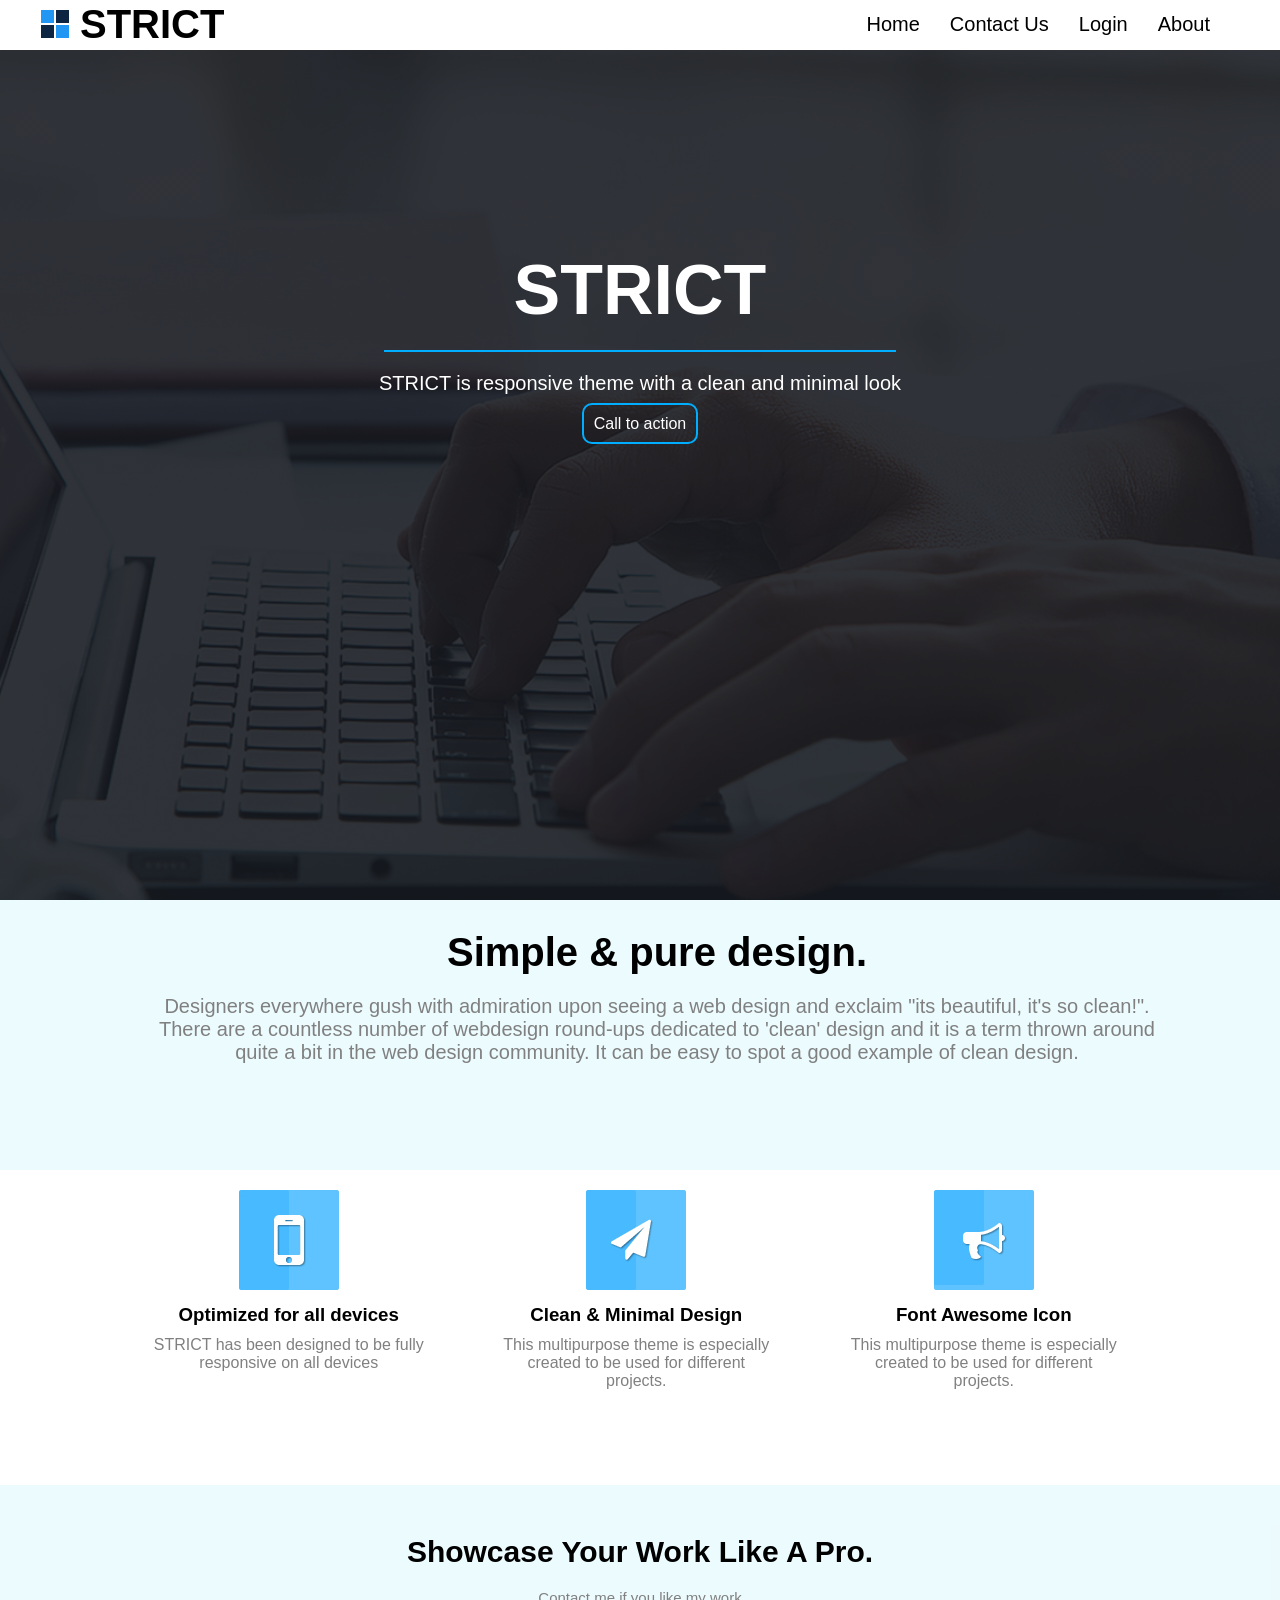
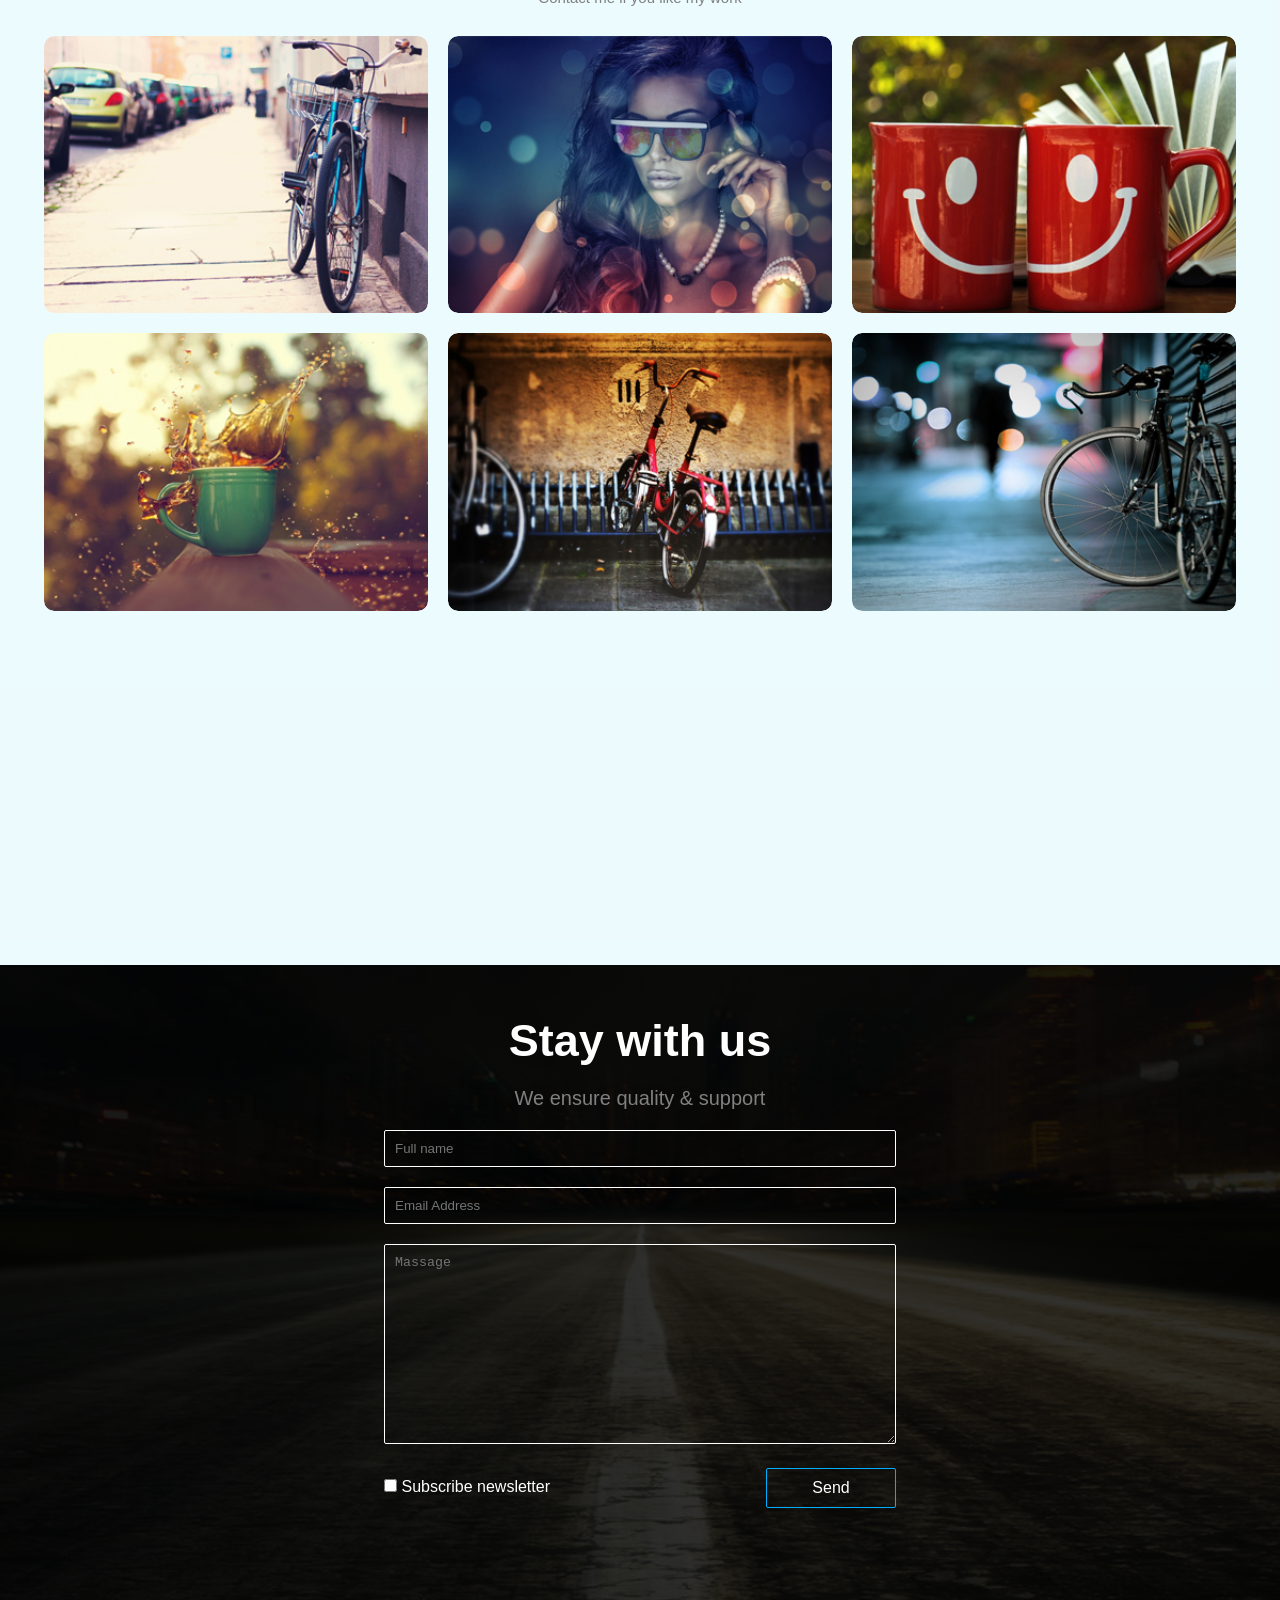
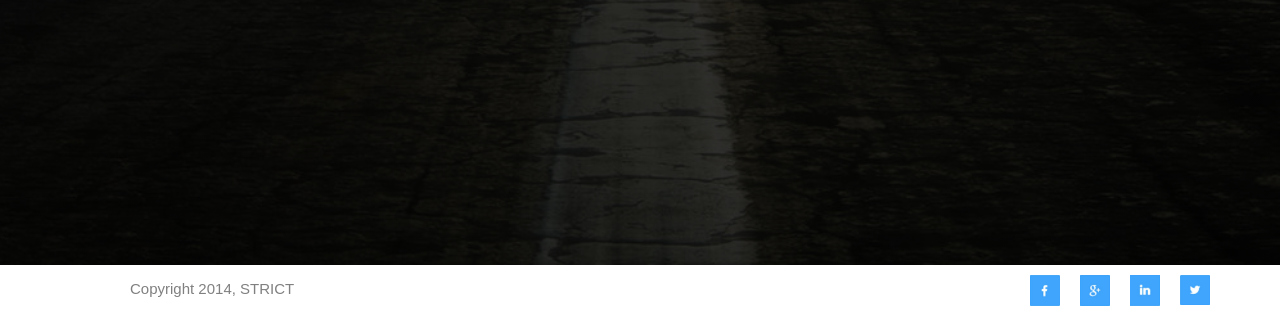
<file: index.html>
<!DOCTYPE html>
<html lang="en">
  <head>
    <meta charset="UTF-8" />
    <meta name="viewport" content="width=device-width, initial-scale=1.0" />
    <title>Strict</title>
    <link rel="stylesheet" href="style.css" />
  </head>
  <body>
    <div class="header">
      <div class="nav">
        <div class="logo">
          <div class="logo">
            <div class="square light"></div>
            <div class="square dark"></div>
            <div class="square dark"></div>
            <div class="square light"></div>
          </div>
          <span>STRICT</span>
        </div>
        <div class="list">
          <ul>
            <li><a href="#">home</a></li>
            <li><a href="#">contact us</a></li>
            <li><a href="#">login</a></li>
            <li><a href="#">about</a></li>
          </ul>
        </div>
        <div style="clear: both"></div>
      </div>
      <div class="banner">
        <h1>STRICT</h1>
        <hr />
        <p>STRICT is responsive theme with a clean and minimal look</p>
        <a href="#">Call to action</a>
      </div>
    </div>
    <div class="design">
      <div style="width: 80%">
        <h2>Simple & pure design.</h2>
        <p>
          Designers everywhere gush with admiration upon seeing a web design and
          exclaim "its beautiful, it's so clean!". There are a countless number
          of webdesign round-ups dedicated to 'clean' design and it is a term
          thrown around quite a bit in the web design community. It can be easy
          to spot a good example of clean design.
        </p>
      </div>
    </div>
    <div class="features">
      <div class="icons">
        <div class="icon">
          <img src="Images/icon1.jpg.png" alt="icon1" />
          <h3>Optimized for all devices</h3>
          <p>STRICT has been designed to be fully responsive on all devices</p>
        </div>
        <div class="icon">
          <img src="Images/icon2.jpg.png" alt="icon2" />
          <h3>Clean & Minimal Design</h3>
          <p>
            This multipurpose theme is especially created to be used for
            different projects.
          </p>
        </div>
        <div class="icon">
          <img src="Images/icon3.jpg.png" alt="icon3" />
          <h3>Font Awesome Icon</h3>
          <p>
            This multipurpose theme is especially created to be used for
            different projects.
          </p>
        </div>
        <div style="clear: both"></div>
      </div>
    </div>
    <div class="showcase">
      <h4>Showcase your work like a pro.</h4>
      <p>Contact me if you like my work</p>
      <div class="images">
        <div class="image-container">
          <img src="Images/image1.jpg.png" alt="image1" />
          <div class="overlay"></div>
        </div>
        <div class="image-container">
          <img src="Images/image2.jpg.png" alt="image2" />
          <div class="overlay"></div>
        </div>
        <div class="image-container">
          <img src="Images/image3.jpg.png" alt="image3" />
          <div class="overlay"></div>
        </div>
        <div class="image-container">
          <img src="Images/image4.jpg.png" alt="image4" />
          <div class="overlay"></div>
        </div>
        <div class="image-container">
          <img src="Images/image5.jpg.png" alt="image5" />
          <div class="overlay"></div>
        </div>
        <div class="image-container">
          <img src="Images/image6.jpg.png" alt="image6" />
          <div class="overlay"></div>
        </div>
      </div>
    </div>
    <div class="contact">
      <h5>Stay with us</h5>
      <p>We ensure quality & support</p>
      <div class="form">
        <input
          class="input"
          type="text"
          required
          placeholder="Full name"
          style="padding: 10px"
        />
        <br />
        <input
          class="input"
          type="email"
          required
          placeholder="Email Address"
          style="padding: 10px"
        />
        <br />
        <textarea
          class="input"
          name="massage"
          id="massage"
          placeholder="Massage"
          style="padding: 10px"
        ></textarea>
        <br />
        <div class="checkbox">
          <input type="checkbox" id="Subscribe newsletter" />
          <label for="Subscribe newsletter">Subscribe newsletter</label>
        </div>
        <a href="#">Send</a>
      </div>
    </div>
    <div class="footer">
      <span>Copyright 2014, STRICT</span>
      <div class="iicons">
        <a href="https://www.facebook.com/"
          ><img src="Images/Facebook.jpg" alt="facebook"
        /></a>
        <a href="https://mail.google.com/"
          ><img src="Images/Gmail.jpg" alt="gmail"
        /></a>
        <a href="https://www.linkedin.com/"
          ><img src="Images/linked-in.jpg" alt="linked-in"
        /></a>
        <a href="https://x.com/"
          ><img src="Images/Twitter.jpg" alt="twitter"
        /></a>
      </div>
    </div>
  </body>
</html>
</file>
<file: style.css>
* {
  margin: 0;
  padding: 0;
  box-sizing: border-box;
}
html {
  scroll-behavior: smooth;
}
body {
  font-family: "Quicksand", sans-serif;
}
a {
  text-decoration: none;
  color: white;
  transition: all 0.5s ease-out;
}
.header {
  background: linear-gradient(rgba(0, 0, 0, 0.6), rgba(0, 0, 0, 0.6)),
    url(Images/headerbg.png);
  background-position: center;
  background-size: cover;
  height: 100vh;
  position: relative;
}
.nav {
  position: relative;
  height: 50px;
  background-color: white;
  padding: 3px 40px 0 40px;
}
.logo {
  margin-top: 3px;
  float: left;
  width: 30px;
  height: 30px;
}
.square {
  width: 13px;
  height: 13px;
  float: left;
  margin: 1px;
}
.light {
  background-color: #2196f3;
}
.dark {
  background-color: #0d2540;
}
.logo span {
  position: absolute;
  left: 80px;
  top: 2px;
  font-size: 40px;
  font-weight: bolder;
}
.nav ul {
  float: right;
  list-style-type: none;
}
.nav ul li {
  float: left;
  margin: 10px 30px 0 0;
}
.nav ul li a {
  text-transform: capitalize;
  font-size: 20px;
  color: black;
}
.nav ul li a:hover {
  border: 1px transparent solid;
  padding: 10px;
  border-radius: 10px;
  background-color: blue;
  color: black;
}
.banner {
  margin: auto;
  margin-top: 200px;
  text-align: center;
}
.banner h1 {
  font-size: 70px;
  margin-bottom: 20px;
  font-weight: bolder;
  color: white;
}
.banner hr {
  border: 0;
  width: 40%;
  height: 2px;
  background-color: rgb(0, 174, 255);
  margin: auto;
  margin-bottom: 20px;
}
.banner p {
  color: white;
  font-size: 20px;
  margin-bottom: 20px;
}
.banner a {
  border: 2px solid rgb(0, 174, 255);
  border-radius: 10px;
  padding: 10px;
}
.banner a:hover {
  border: 1px transparent solid;
  padding: 10px;
  border-radius: 10px;
  background-color: blue;
  color: black;
  transition: background-color 0.5s ease-out;
}
.design {
  background-color: rgba(135, 225, 247, 0.158);
  height: 30vh;
  position: relative;
}
.design div {
  text-align: center;
  margin: auto;
  position: absolute;
  top: 30px;
  left: 145px;
}
.design div h2 {
  font-size: 40px;
  font-weight: bolder;
  margin-bottom: 20px;
}
.design div p {
  font-size: 20px;
  color: gray;
}
.features {
  height: 35vh;
  padding: 20px;
  padding-left: 150px;
}
.icon {
  width: 25%;
  text-align: center;
  margin-right: 70px;
  float: left;
}
.icon img {
  margin-bottom: 10px;
}
.icon h3 {
  margin-bottom: 10px;
}
.icon p {
  color: gray;
}
.showcase {
  background-color: rgba(135, 225, 247, 0.158);
  height: 120vh;
  overflow: auto;
  text-align: center;
}
.showcase h4 {
  text-transform: capitalize;
  font-size: 30px;
  margin-bottom: 20px;
  font-weight: bolder;
  margin-top: 50px;
}
.showcase p {
  color: gray;
  font-size: 15px;
  margin-bottom: 20px;
}
.images {
  width: 100%;
  display: flex;
  flex-wrap: wrap;
  justify-content: center;
}
.image-container {
  position: relative;
  width: 30%;
  margin: 10px;
  overflow: hidden;
  border-radius: 10px;
}
.image-container img {
  width: 100%;
  display: block;
  border-radius: 10px;
}
.overlay {
  position: absolute;
  top: 0;
  left: 0;
  width: 100%;
  height: 100%;
  background-color: rgba(0, 102, 255, 0.4);
  opacity: 0;
  border-radius: 10px;
  transition: all 0.5s ease-out;
}
.image-container:hover .overlay {
  opacity: 1;
  cursor: pointer;
}
.contact {
  background-image: linear-gradient(rgba(0, 0, 0, 0.8), rgba(0, 0, 0, 0.8)),
    url(Images/contactbg.png);
  background-position: center;
  background-size: cover;
  overflow: auto;
  height: 100vh;
}
.contact h5 {
  margin-top: 50px;
  text-align: center;
  color: white;
  font-size: 45px;
  font-weight: bolder;
  margin-bottom: 20px;
}
.contact p {
  text-align: center;
  margin-bottom: 20px;
  color: gray;
  font-size: 20px;
}
.form {
  text-align: center;
  margin: auto;
  width: 40%;
  position: relative;
}
.form .input {
  margin-bottom: 20px;
  width: 100%;
  background-color: transparent;
  border: 1px white solid;
  border-radius: 2px;
}
.form textarea {
  height: 200px;
}
.form .checkbox {
  position: absolute;
  display: inline;
  left: 0;
  margin-top: 10px;
}
.form .checkbox label {
  color: white;
}
.form a {
  position: absolute;
  right: 0;
  text-decoration: none;
  color: white;
  border: 1px rgb(0, 174, 255) solid;
  border-radius: 2px;
  padding: 10px;
  width: 130px;
}
.form a:hover {
  border: 1px transparent solid;
  padding: 10px;
  border-radius: 10px;
  background-color: blue;
  color: black;
  transition: background-color 0.5s ease-out;
}
.footer {
  height: 50px;
  padding: 0 30px 10px;
}
.footer span {
  margin-top: 15px;
  margin-left: 100px;
  color: gray;
  font-size: 15px;
  float: left;
}
.iicons {
  margin-top: 10px;
  float: right;
  margin-right: 20px;
}
.iicons a {
  float: left;
  margin-right: 20px;
}
.iicons a img {
  width: 30px;
}
</file>
